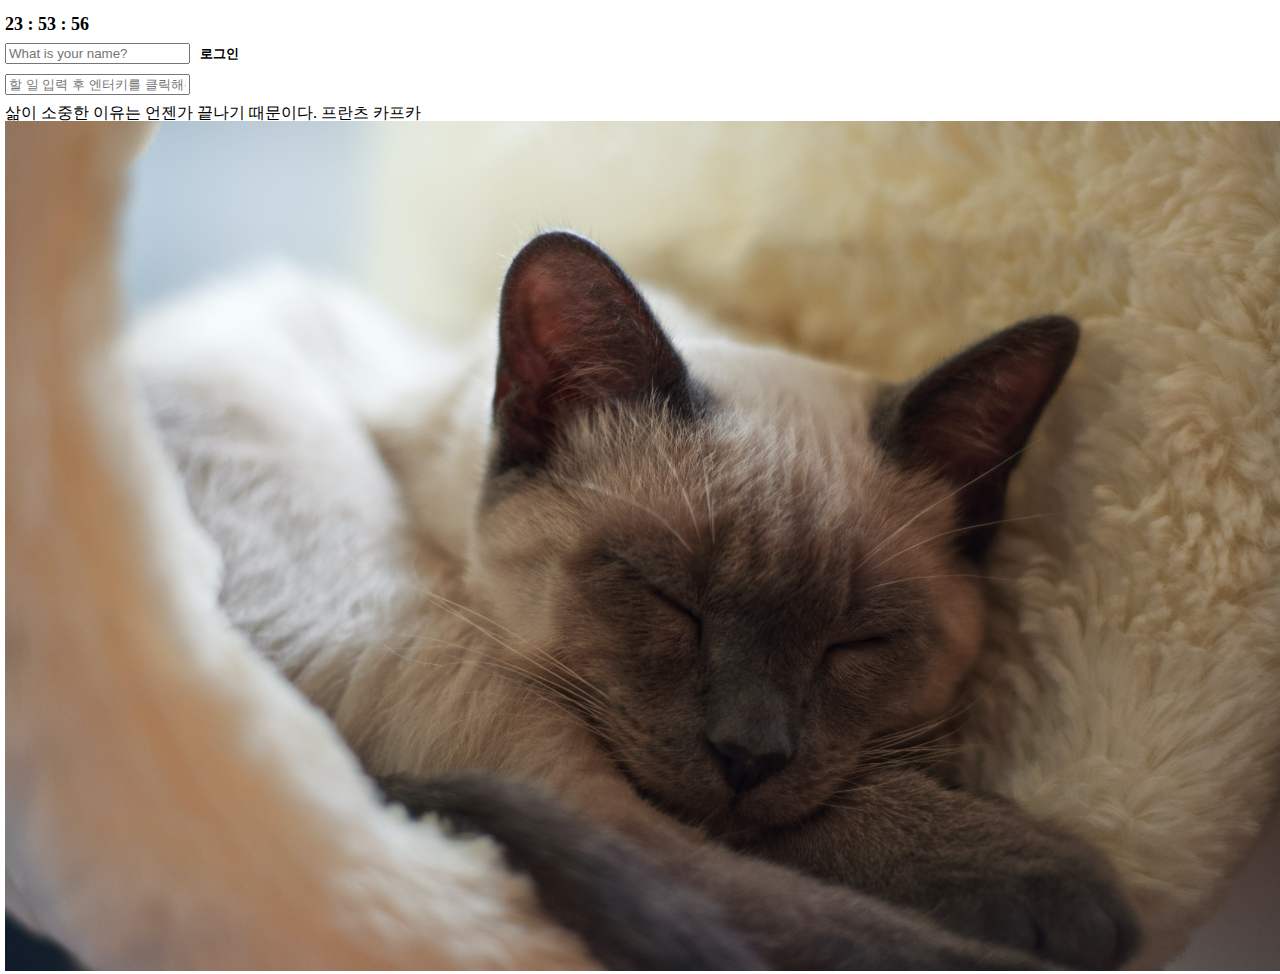
<file: momentum2021/index.html>
<!DOCTYPE html>
<!-- index.html -->
<html lang="ko-KR">
    <head>
      <meta charset="UTF-8">
      <meta http-equiv="X-UA-Compatible" content="ie=edge">
      <meta name="viewport" content="width=device-width, initial-scale=1.0, maximum-scale=1, user-scalable=0">

      <meta name="description" content="momentum 2021">
      <meta name="keyword" content="html, css, vanillajs">
      <meta name="author" content="bluehy">
      <meta name="generator" content="vsCode, github">

      <link rel="stylesheet" href="https://fonts.googleapis.com/css?family=Noto+Sans+KR:400,700&display=swap&subset=korean">
      <link rel="stylesheet" href="./css/reset.css">
      <link rel="stylesheet" href="./css/common.css">
      <link rel="stylesheet" href="./css/style.css">

      <!--[if lte IE 9]>
         <script src="./ie/html5shiv/dist/html5shiv.min.js"></script>
         <script src="./ie/PIE/PIE.js"></script>
         <script src="./ie/respond/dest/respond.min.js"></script>
      <![endif]-->

      <!-- <link rel="shortcut icon" href="./img/favicon.png" type="image/png"> -->
      <!-- <link rel="apple-touch-icon" href="./img/favicon.png"> -->

      <title>Momentum💌</title>
   </head>
<!--  --> 
   <body>
  <!-- noscript -->
      <noscript>
         <p>현재 접속하고 있는 사이트의 기능의 일부가 원활하게 실행되고 있지 않습니다.<br/>
         자바스크립트의 기능을 활성화해주세요.</p>
         <p><a target="_blank" href="http://enable-javascript.com/ko/">자바스크립트 활성화 처리하기</a></p>
      </noscript>

   <!-- layout =============== -->
   <div id="wrap">
      <header id="headBox">
         <h1 id="greetingUser" class="hidden"></h1>
      </header>
      <main id="conBox">
         <h2 id="time"></h2>
         <form id="loginForm" class="hidden">
            <input type="text" placeholder="What is your name?" maxlength="15" required/>
            <button>로그인</button>
         </form>
         <form id="todoForm">
            <input type="text" placeholder="할 일 입력 후 엔터키를 클릭해주세요" />
         </form>
         <ul id="todoUl">
            <!-- 처음엔 비어있어야함 -->
         </ul>
      </main>
      <footer id="footBox">
         <div id="weather">
            <span></span>
            <span></span>
            <span></span>
         </div>
         <div id="quote">
            <span></span>
            <span></span>
         </div>
      </footer>
   </div>
   <!-- script ================ -->
      <!-- <script src="./js/base/jquery-3.5.1.min.js"></script> -->
      <!-- <script src="./js/base/jquery-ui.min.js"></script> -->
      <script src="./js/app.js"></script>
      <script src="./js/clock.js"></script>
      <script src="./js/quotes.js"></script>
      <script src="./js/background.js"></script>
      <script src="./js/todo.js"></script>
      <script src="./js/weather.js"></script>
      <!-- <script src="https://kit.fontawesome.com/0541816620.js" crossorigin="anonymous"></script> -->
   </body>
</html>
</file>
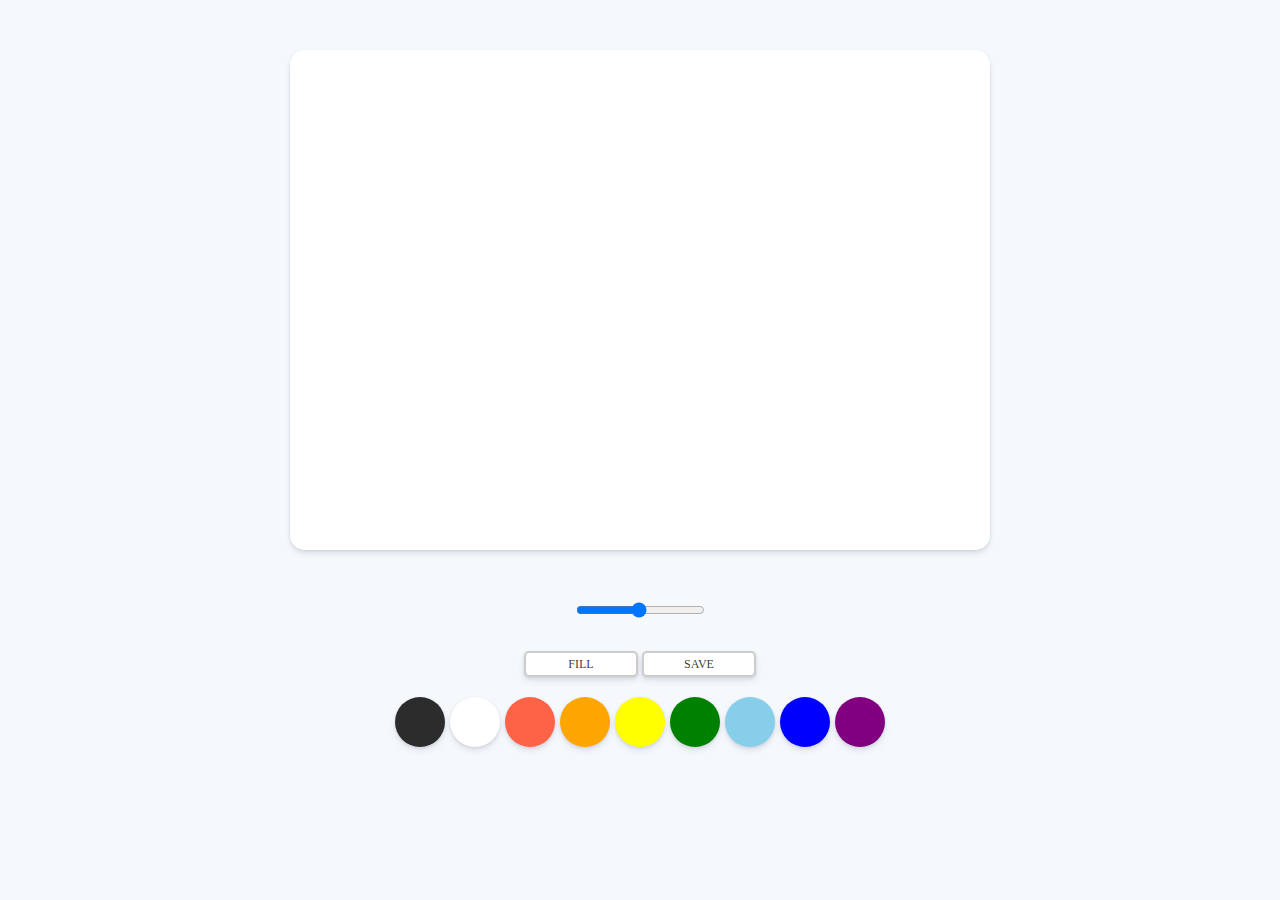
<file: paintjs/index.html>
<!DOCTYPE html>
<!-- index.html -->
<html lang="ko-KR">
    <head>
      <meta charset="UTF-8">
      <meta name="viewport" content="width=device-width, initial-scale=1.0, maximum-scale=1, user-scalable=0">
      <meta http-equiv="X-UA-Compatible" content="ie=edge">
      <meta name="description" content="js를 이용한 그림판 제작">
      <meta name="keyword" content="html, js">
      <meta name="author" content="bluehy">
      <meta name="generator" content="사용한 프로그램">

      <link rel="stylesheet" href="https://fonts.googleapis.com/css?family=Noto+Sans+KR:400,700&display=swap&subset=korean">
      <link rel="stylesheet" href="./style.css">

      <title>그림판</title>
   </head>
<!--  --> 
   <body>
  <!-- noscript -->
      <noscript>
         <p>현재 접속하고 있는 사이트의 기능의 일부가 원활하게 실행되고 있지 않습니다.<br/>
         자바스크립트의 기능을 활성화해주세요.</p>
         <p><a target="_blank" href="http://enable-javascript.com/ko/">자바스크립트 활성화 처리하기</a></p>
      </noscript>

   <!-- layout =============== -->
      <canvas id="jsCanvas" class="js-canvas"></canvas>
      <div class="paint-controls">
         <!-- control brush size -->
         <form class="control__range">
            <input type="range" id="jsRange"  min="0.1" max="5.0" value="2.5" step="0.1" />
         </form>

         <!-- control Mode -->
         <div class="control__btns">
            <button id="jsMode">fill</button>
            <button id="jsSave">save</button>
         </div>
         
         <!-- control Color -->
         <ul class="control__colors" id="controlColors">
            <li class="colors__color"></li>
            <li class="colors__color"></li>
            <li class="colors__color"></li>
            <li class="colors__color"></li>
            <li class="colors__color"></li>
            <li class="colors__color"></li>
            <li class="colors__color"></li>
            <li class="colors__color"></li>
            <li class="colors__color"></li>
         </ul>
      </div>
   <!-- script ================ -->
      <script src="./app.js"></script>
   </body>
</html>
</file>
<file: momentum2021/css/common.css>
/* common.css */
.hidden {
   display:none;
}

body{
   width: 100vw;
   height: 100vh;
   padding: 5px;
}

header, main {
   margin-bottom: 10px;
}

h1 {
   font-size: 32px;
   font-weight: bold;
}

h2{
   font-size: 18px;
   font-weight: bold;
}
</file>
<file: momentum2021/css/style.css>
button {
   border: none;
   background-color: transparent;
   font-weight: bold;
   cursor:pointer;
}

form {
   margin: 10px 0 ;
}

img{
   width: 100%;
   height: auto;
}

ul{
   width: auto;
   height: auto;
}

li {
   width: 200px;
   height: 30px;
   line-height: 30px;
   position: relative;
}

li button {
   position:absolute;
   right:0;
   width: 30px;
   height: 100%;
}
</file>
<file: paintjs/style.css>
/* style.css */
@import "reset.css";
@import "variable.css";

body {
   display: flex;
   flex-direction: column;
   align-items: center;
   background-color: #f6f9fc;
   padding-top: 50px;
}

.js-canvas {
   width: 700px;
   height: 500px;
   background-color: #fff;
   border-radius: 15px;
   box-shadow: 0 4px 6px rgba(50, 50, 93, 0.11), 0 1px 3px rgba(50, 50, 93, 0.11);
}

.paint-controls {
   margin-top: 50px;
   display: flex;
   flex-direction: column;
   align-items:center;
}

/* control brush size */
.control__range {
   margin-bottom: 30px;
}


/* controm Mode */
.control__btns {
   margin-bottom: 20px;
}

.control__btns button {
   all: unset;
   width: 70px;
   text-align: center;
   border-radius: 5px;
   cursor:pointer;
   background-color: #fff;
   padding: 5px 20px;
   border: 2px solid rgba(0, 0, 0, 0.2);
   color: rgba(0, 0, 0, 0.8);
   text-transform: uppercase;
   font-size:12px;
   box-shadow: 0 4px 6px rgba(50, 50, 93, 0.11), 0 1px 3px rgba(50, 50, 93, 0.11);
}

.control__btns button:active {
   transform: scale(0.98);
}

/* control colors */
.control__colors {
   display: flex; 
}

.colors__color {
   width: 50px;
   height: 50px;
   border-radius: 50px;
   box-shadow: 0 4px 6px rgba(50, 50, 93, 0.11), 0 1px 3px rgba(50, 50, 93, 0.11);
   cursor: pointer;
   margin-right: 5px;
}

/* color palette */
.colors__color:first-child {
   background-color: #2c2c2c;
}

.colors__color:nth-child(2){
   background-color: white;
}
.colors__color:nth-child(3){
   background-color: tomato;
}
.colors__color:nth-child(4){
   background-color: orange;
}
.colors__color:nth-child(5){
   background-color: yellow;
}
.colors__color:nth-child(6){
   background-color: green;
}
.colors__color:nth-child(7){
   background-color: skyblue;
}
.colors__color:nth-child(8){
   background-color: blue;
}
.colors__color:last-child{
   background-color: purple;
   margin-right: 0;
}
</file>
